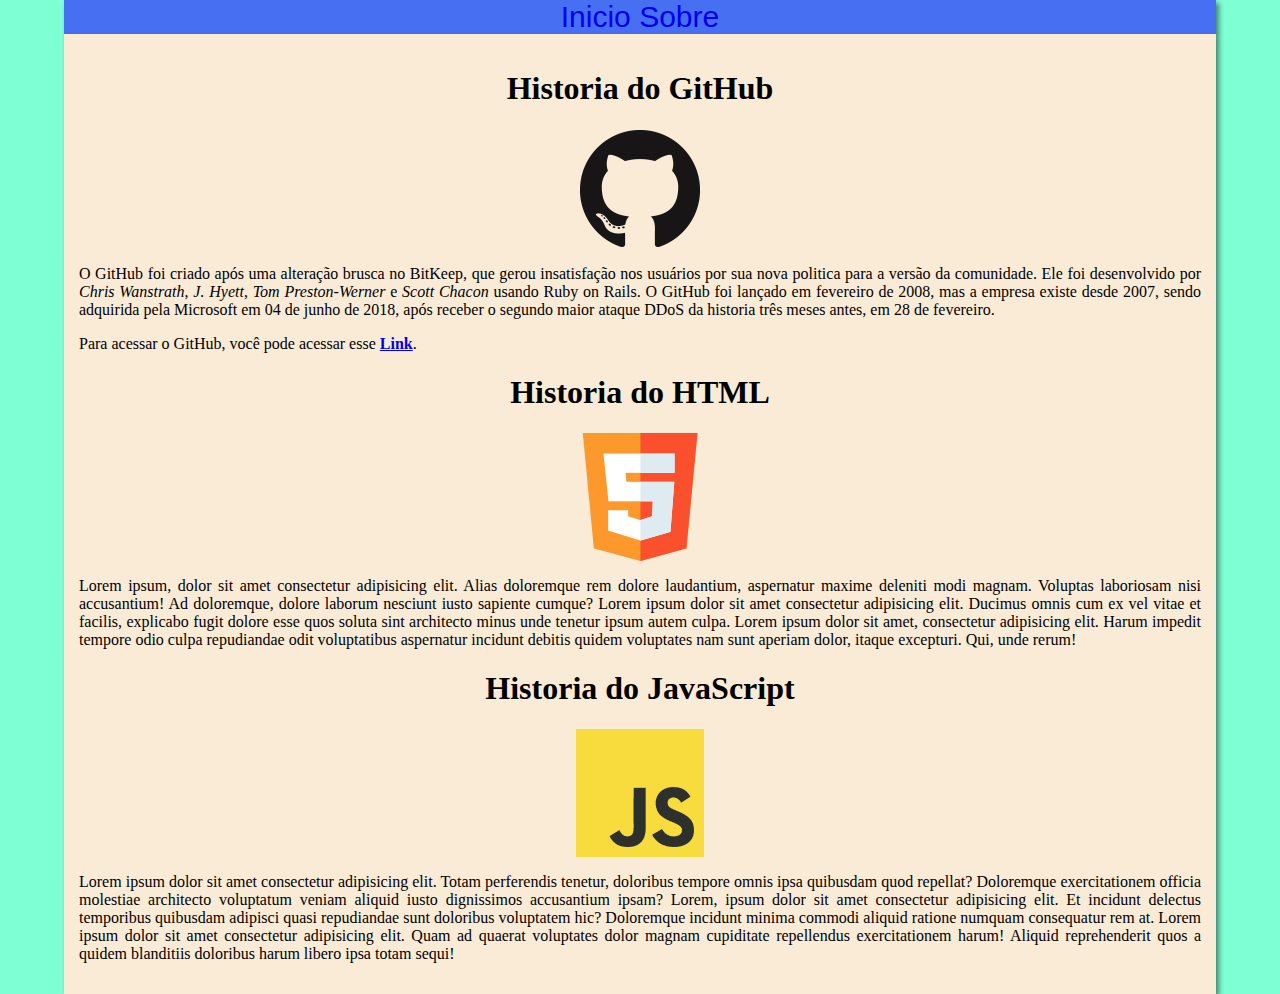
<file: index.html>
<!DOCTYPE html>
<html lang="pt-br">
<head>
    <meta charset="UTF-8">
    <meta http-equiv="X-UA-Compatible" content="IE=edge">
    <meta name="viewport" content="width=device-width, initial-scale=1.0, maximum-scale=1.0">
    <link rel="shortcut icon" href="favicon.ico" type="image/x-icon">
    <title>Git & GitHub</title>
    <link rel="stylesheet" href="estilos/style.css">
</head>
<body>
    <div class="navbar">
        <a href="index.html" style="text-decoration:none">Inicio</a>
        <a href="sobre.html" style="text-decoration:none">Sobre</a>
    </div>
    <main>
        <article>
            <h1>Historia do GitHub</h1>
            <img class="centro" src="imagens/GitHub-Mark-120px-plus.png" alt="Logo do GitHub">
            <p>O GitHub foi criado após uma alteração brusca no BitKeep, que gerou insatisfação nos usuários por sua nova politica para a versão da comunidade. Ele foi desenvolvido por <i>Chris Wanstrath</i>, <i>J. Hyett</i>, <i>Tom Preston-Werner</i> e <i>Scott Chacon</i> usando Ruby on Rails. O GitHub foi lançado em fevereiro de 2008, mas a empresa existe desde 2007, sendo adquirida pela Microsoft em 04 de junho de 2018, após receber o segundo maior ataque DDoS da historia três meses antes, em 28 de fevereiro.</p>
            <p>Para acessar o GitHub, você pode acessar esse <strong><a href="https://github.com/" target="_blank" rel="nofollow">Link</a></strong>.</p>
        </article>
        <article>
            <h1>Historia do HTML</h1>
            <img class="centro" src="imagens/html5.png" alt="Logo do HTML5">
            <p>Lorem ipsum, dolor sit amet consectetur adipisicing elit. Alias doloremque rem dolore laudantium, aspernatur maxime deleniti modi magnam. Voluptas laboriosam nisi accusantium! Ad doloremque, dolore laborum nesciunt iusto sapiente cumque? Lorem ipsum dolor sit amet consectetur adipisicing elit. Ducimus omnis cum ex vel vitae et facilis, explicabo fugit dolore esse quos soluta sint architecto minus unde tenetur ipsum autem culpa. Lorem ipsum dolor sit amet, consectetur adipisicing elit. Harum impedit tempore odio culpa repudiandae odit voluptatibus aspernatur incidunt debitis quidem voluptates nam sunt aperiam dolor, itaque excepturi. Qui, unde rerum!</p>
        </article>
        <article>
            <h1>Historia do JavaScript</h1>
            <img class="centro" src="imagens/logo-javascript-128.png" alt="Logo do JavaScript">
            <p>Lorem ipsum dolor sit amet consectetur adipisicing elit. Totam perferendis tenetur, doloribus tempore omnis ipsa quibusdam quod repellat? Doloremque exercitationem officia molestiae architecto voluptatum veniam aliquid iusto dignissimos accusantium ipsam? Lorem, ipsum dolor sit amet consectetur adipisicing elit. Et incidunt delectus temporibus quibusdam adipisci quasi repudiandae sunt doloribus voluptatem hic? Doloremque incidunt minima commodi aliquid ratione numquam consequatur rem at. Lorem ipsum dolor sit amet consectetur adipisicing elit. Quam ad quaerat voluptates dolor magnam cupiditate repellendus exercitationem harum! Aliquid reprehenderit quos a quidem blanditiis doloribus harum libero ipsa totam sequi!</p>
        </article>
    </main>
</body>
</html>
</file>
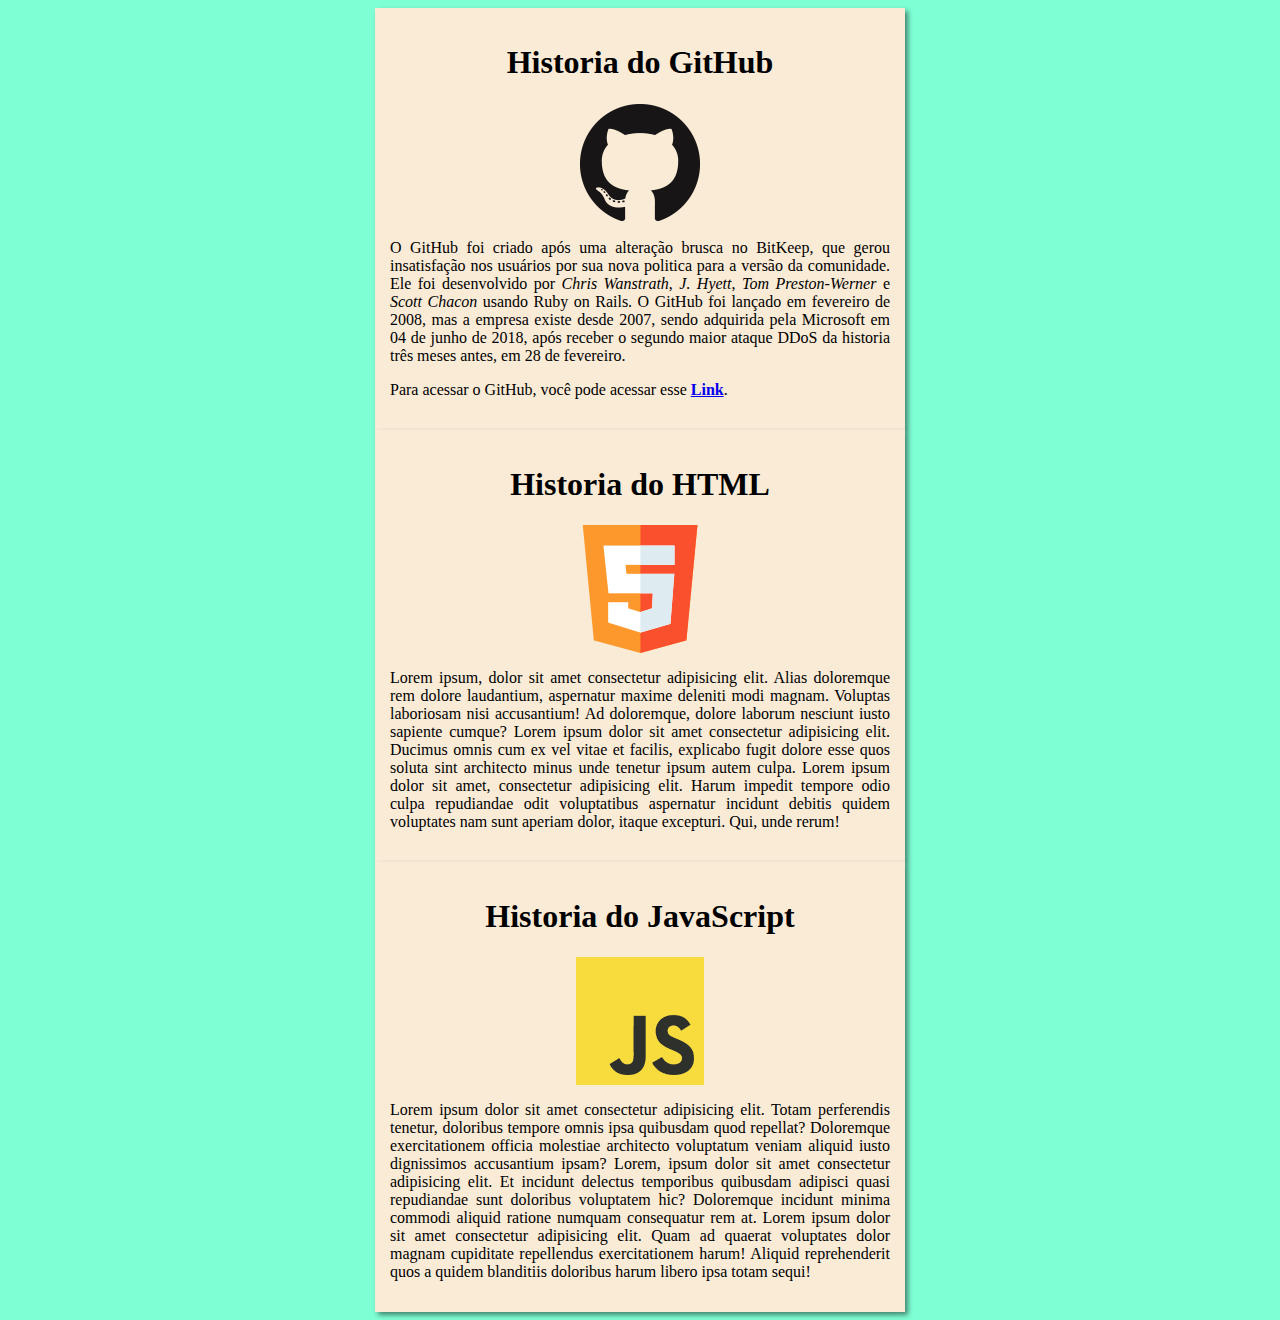
<file: site-exemplo/index.html>
<!DOCTYPE html>
<html lang="pt-br">
<head>
    <meta charset="UTF-8">
    <meta http-equiv="X-UA-Compatible" content="IE=edge">
    <meta name="viewport" content="width=device-width, initial-scale=1.0">
    <link rel="shortcut icon" href="favicon.ico" type="image/x-icon">
    <title>Git & GitHub</title>
    <link rel="stylesheet" href="estilos/style.css">
</head>
<body>
    <main>
        <h1>Historia do GitHub</h1>
        <img class="centro" src="imagens/GitHub-Mark-120px-plus.png" alt="Logo do GitHub">
        <p>O GitHub foi criado após uma alteração brusca no BitKeep, que gerou insatisfação nos usuários por sua nova politica para a versão da comunidade. Ele foi desenvolvido por <i>Chris Wanstrath</i>, <i>J. Hyett</i>, <i>Tom Preston-Werner</i> e <i>Scott Chacon</i> usando Ruby on Rails. O GitHub foi lançado em fevereiro de 2008, mas a empresa existe desde 2007, sendo adquirida pela Microsoft em 04 de junho de 2018, após receber o segundo maior ataque DDoS da historia três meses antes, em 28 de fevereiro.</p>
        <p>Para acessar o GitHub, você pode acessar esse <strong><a href="https://github.com/" target="_blank" rel="nofollow">Link</a></strong>.</p>
    </main>
    <main>
        <h1>Historia do HTML</h1>
        <img class="centro" src="imagens/html5.png" alt="Logo do HTML5">
        <p>Lorem ipsum, dolor sit amet consectetur adipisicing elit. Alias doloremque rem dolore laudantium, aspernatur maxime deleniti modi magnam. Voluptas laboriosam nisi accusantium! Ad doloremque, dolore laborum nesciunt iusto sapiente cumque? Lorem ipsum dolor sit amet consectetur adipisicing elit. Ducimus omnis cum ex vel vitae et facilis, explicabo fugit dolore esse quos soluta sint architecto minus unde tenetur ipsum autem culpa. Lorem ipsum dolor sit amet, consectetur adipisicing elit. Harum impedit tempore odio culpa repudiandae odit voluptatibus aspernatur incidunt debitis quidem voluptates nam sunt aperiam dolor, itaque excepturi. Qui, unde rerum!</p>
    </main>
    <main>
        <h1>Historia do JavaScript</h1>
        <img class="centro" src="imagens/logo-javascript-128.png" alt="Logo do JavaScript">
        <p>Lorem ipsum dolor sit amet consectetur adipisicing elit. Totam perferendis tenetur, doloribus tempore omnis ipsa quibusdam quod repellat? Doloremque exercitationem officia molestiae architecto voluptatum veniam aliquid iusto dignissimos accusantium ipsam? Lorem, ipsum dolor sit amet consectetur adipisicing elit. Et incidunt delectus temporibus quibusdam adipisci quasi repudiandae sunt doloribus voluptatem hic? Doloremque incidunt minima commodi aliquid ratione numquam consequatur rem at. Lorem ipsum dolor sit amet consectetur adipisicing elit. Quam ad quaerat voluptates dolor magnam cupiditate repellendus exercitationem harum! Aliquid reprehenderit quos a quidem blanditiis doloribus harum libero ipsa totam sequi!</p>
    </main>
</body>
</html>
</file>
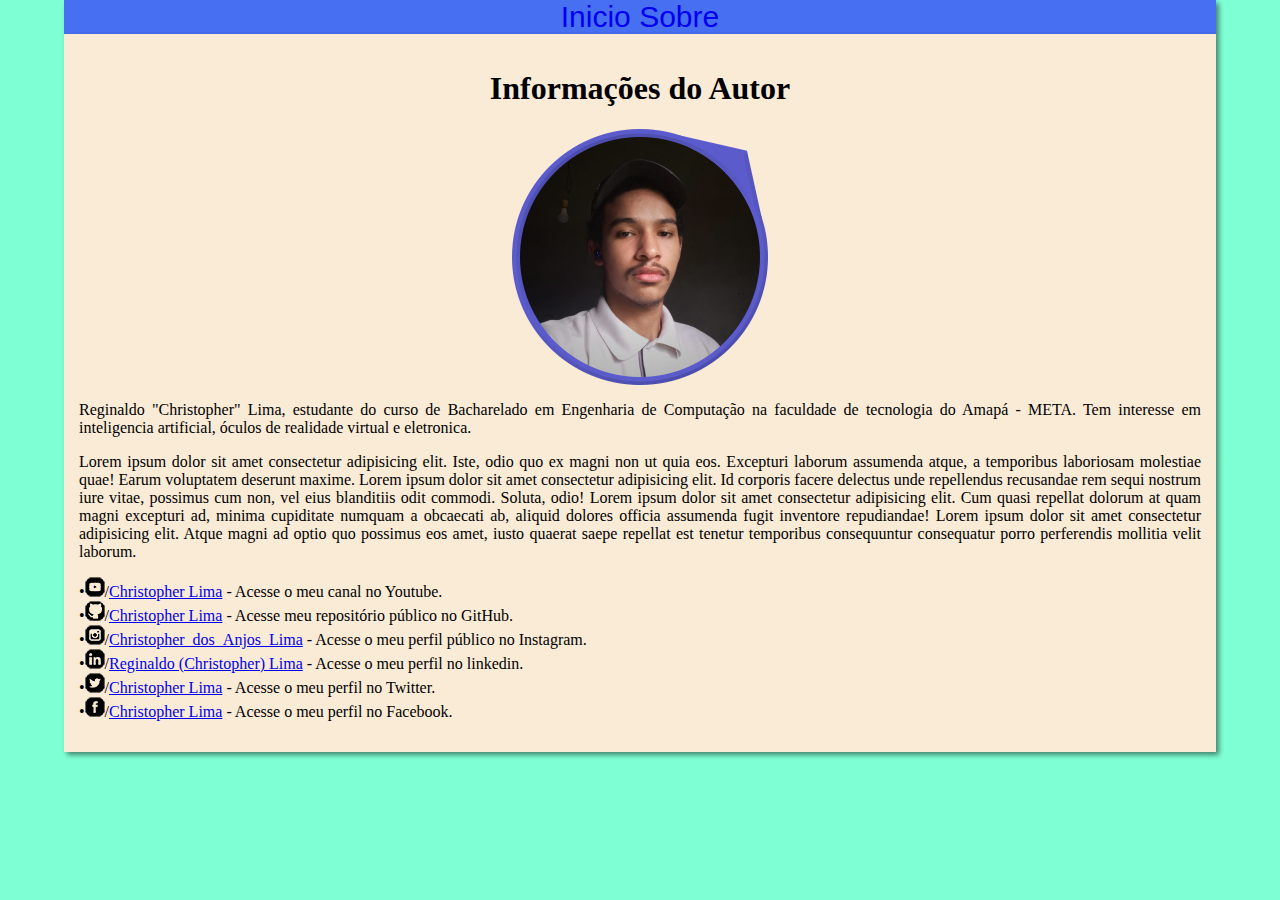
<file: sobre.html>
<!DOCTYPE html>
<html lang="pt-br">
<head>
    <meta charset="UTF-8">
    <meta http-equiv="X-UA-Compatible" content="IE=edge">
    <meta name="viewport" content="width=device-width, initial-scale=1.0, maximum-scale=1.0">
    <link rel="shortcut icon" href="favicon.ico" type="image/x-icon">
    <title>Sobre</title>
    <link rel="stylesheet" href="estilos/style.css">
</head>
<body>
    <div class="navbar">
        <a href="index.html" style="text-decoration:none">Inicio</a>
        <a href="sobre.html" style="text-decoration:none">Sobre</a>
    </div>
    <main>
        <h1>Informações do Autor</h1>
        <img class="centro" src="imagens/foto-autor.png" alt="Foto do Autor">
        <article>
            <p>
                Reginaldo "Christopher" Lima, estudante do curso de Bacharelado em Engenharia de Computação na faculdade de tecnologia do Amapá - META. Tem interesse em inteligencia artificial, óculos de realidade virtual e eletronica.
            </p>
            <p>
                Lorem ipsum dolor sit amet consectetur adipisicing elit. Iste, odio quo ex magni non ut quia eos. Excepturi laborum assumenda atque, a temporibus laboriosam molestiae quae! Earum voluptatem deserunt maxime. Lorem ipsum dolor sit amet consectetur adipisicing elit. Id corporis facere delectus unde repellendus recusandae rem sequi nostrum iure vitae, possimus cum non, vel eius blanditiis odit commodi. Soluta, odio! Lorem ipsum dolor sit amet consectetur adipisicing elit. Cum quasi repellat dolorum at quam magni excepturi ad, minima cupiditate numquam a obcaecati ab, aliquid dolores officia assumenda fugit inventore repudiandae! Lorem ipsum dolor sit amet consectetur adipisicing elit. Atque magni ad optio quo possimus eos amet, iusto quaerat saepe repellat est tenetur temporibus consequuntur consequatur porro perferendis mollitia velit laborum.
            </p>
        </article>
        <p>
            &bull;<img src="imagens/icone-youtube.png" alt="Link para Youtube">/<a href="http://www.youtube.com/channel/UCfrRUk6vNjDDi1O4G6sYikA" target="_blank" rel="external">Christopher Lima</a> - Acesse o meu canal no Youtube. <br>
            &bull;<img src="imagens/icone-github.png" alt="Link para Github">/<a href="http:///github.com/Christopher-Lima" target="_blank" rel="external">Christopher Lima</a> - Acesse meu repositório público no GitHub. <br>
            &bull;<img src="imagens/icone-instagram.png" alt="Link para Instagram">/<a href="http://instagram.com/Christopher_dos_Anjos_Lima/" target="_blank" rel="external">Christopher_dos_Anjos_Lima</a> - Acesse o meu perfil público no Instagram. <br>
            &bull;<img src="imagens/icone-linkedin.png" alt="Link para Linkedin">/<a href="http://www.linkedin.com/in/reginaldo-lima-541526237/" target="_blank" rel="external">Reginaldo (Christopher) Lima</a> - Acesse o meu perfil no linkedin. <br>
            &bull;<img src="imagens/icone-twitter.png" alt="Link para Tiwtter">/<a href="http://twitter.com/N7_Christopher" target="_blank" rel="external">Christopher Lima</a> - Acesse o meu perfil no Twitter. <br>
            &bull;<img src="imagens/icone-facebook.png" alt="Link para Facebook">/<a href="http://www.facebook.com/ChristopherLIma1998/" target="_blank" rel="external">Christopher Lima</a> - Acesse o meu perfil no Facebook.
    </main>
</body>
</html>
</file>
<file: estilos/style.css>
body {
    background-color: aquamarine;
    width:90%;
    margin: 0 auto;
    min-width:600px;
    max-width:2000px;
}

div.navbar{
    background-color: rgb(71, 111, 241);
    top: 0px;
    margin: 0 auto;
    box-shadow: 3px 3px 5px rgba(0,0,0,0.473);
    text-align: center;
    font-size: 30px;
    font-family: Impact, Haettenschweiler, 'Arial Narrow Bold', sans-serif;
}

main {
    background-color: antiquewhite;
    margin: 0 auto;
    padding: 15px;
    box-shadow: 3px 3px 5px rgba(0,0,0,0.473);
    font-family: 'Times New Roman', Times, serif;
}

h1 {
    text-align: center;
}

img.centro {
    display: block;
    margin: 0px auto;
}

p {
    text-align: justify;
    font-size: 16px;
}
</file>
<file: site-exemplo/estilos/style.css>
body {
    background-color: aquamarine;
}

main {
    background-color: antiquewhite;
    width: 500px;
    margin: auto;
    padding: 15px;
    box-shadow: 3px 3px 5px rgba(0,0,0,0.473);
}

h1 {
    text-align: center;
}

img.centro {
    display: block;
    margin: 0px auto;
}

p{
    text-align: justify;
    font-size: 16px;
}
</file>
